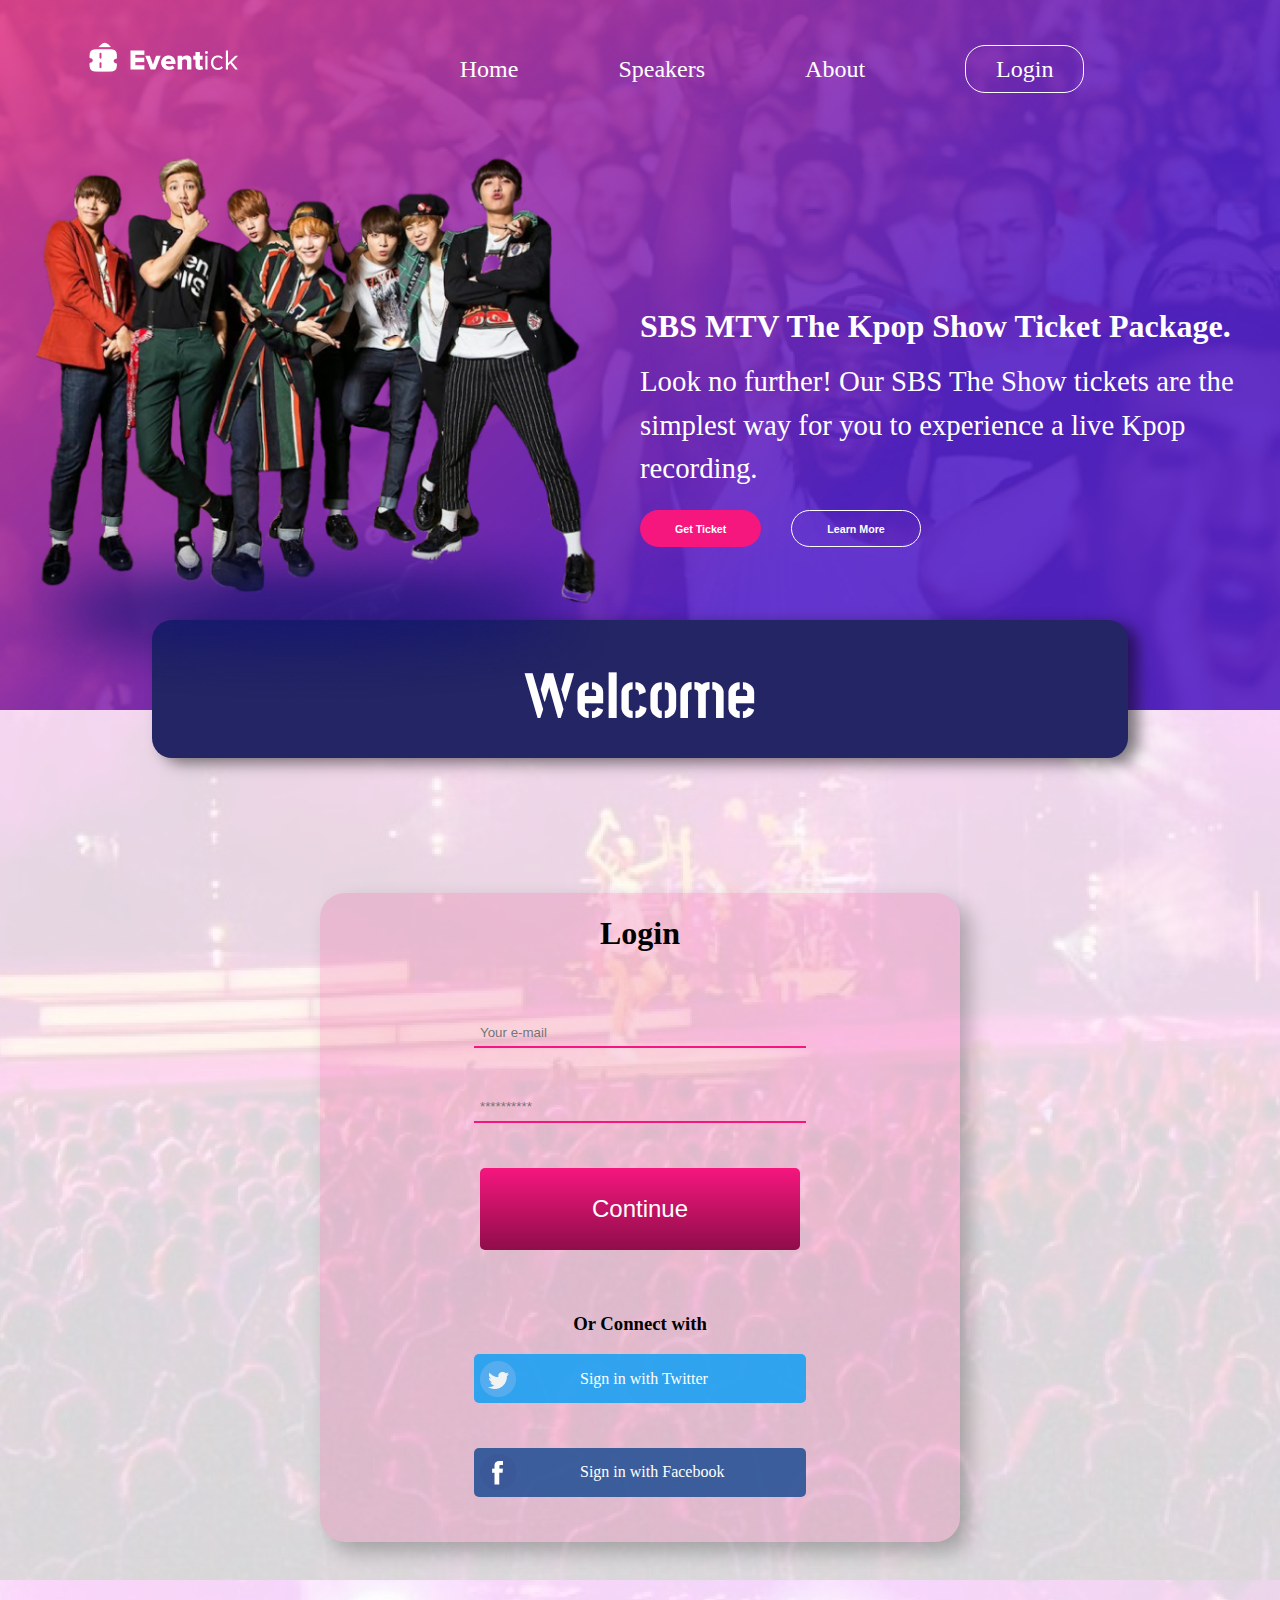
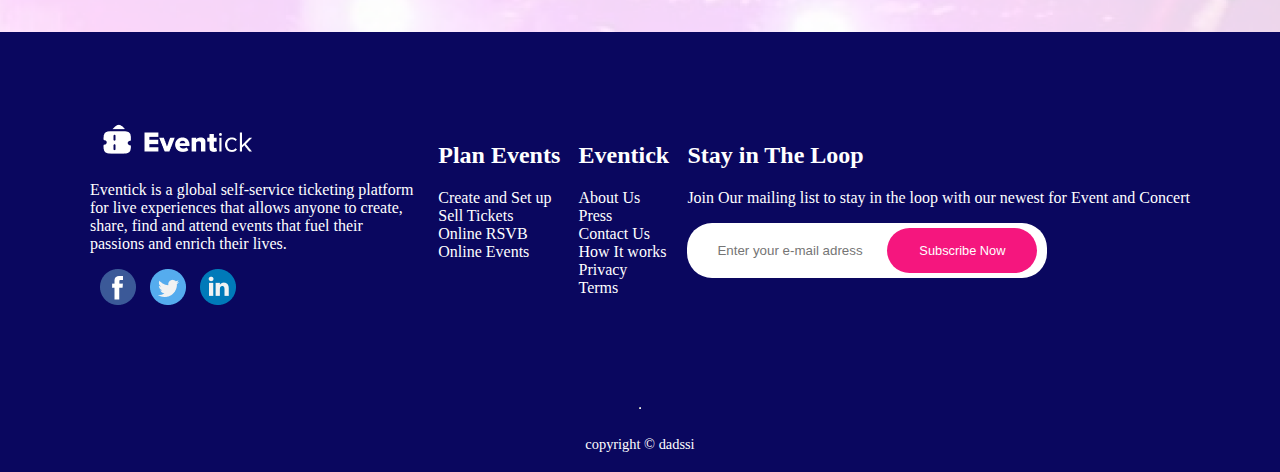
<file: login.html>
<!DOCTYPE html>
<html lang="en">
<head>
    <meta charset="UTF-8">
    <meta name="viewport" content="width=device-width, initial-scale=1.0">
    <link rel="stylesheet" href="style.css">
    <link rel="preconnect" href="https://fonts.googleapis.com">
    <link rel="preconnect" href="https://fonts.gstatic.com" crossorigin>
    <link href="https://fonts.googleapis.com/css2?family=Stick+No+Bills:wght@200..800&display=swap" rel="stylesheet">
    <title>Login page</title>
</head>
<body class="loginpage-body">
    <!-- Header Section  -->
    <header>
        <nav>
            <div class="logo">
                <img src="images/logo1.png" alt="Eventick-logo">
            </div>
            <div class="menu">
                <div class="links">
                    <ul>
                        <li><a href="index.html">Home</a></li>
                        <li><a href="speakers.html">Speakers</a></li>
                        <li><a href="about.html">About</a></li>
                        <li><a class="login-btn" href="login.html">Login</a></li>
                    </ul>
                </div>
            </div>
        </nav>
        <section class="hero-section">
            <div class="hero-img-section">
                <img src="images/hero-img1.png" alt="danseurs">
                <img id="shadow" src="images/hero-img2.png" alt="danseurs">
            </div>
            <div class="hero-info">
                <h2>SBS MTV The Kpop Show Ticket  Package.</h2>
                <p>Look no further! Our SBS The Show tickets are the simplest way for you to experience a live Kpop recording.</p>
                <div class="buttons">
                    <button class="left-btn"><a href="">Get Ticket</a></button>
                    <button class="right-btn"><a href="">Learn More</a></button>
                </div>
            </div>
        </section>
    </header>
    <!-- Login Section -->
    <section class="login-section">
        <h1 id="login-page">Welcome</h1>
    </section>

    <!-- main login section -->
     <div class="login-bg">
        <section class="main-login-section">
            <h1>Login</h1>
            <input type="email" required placeholder="Your e-mail">
            <input type="password" required placeholder="**********">
            <button class="continue-button"><a href="#">Continue</a></button>
            <H3>Or Connect with</H3>
            <div class="twitter">
                <img src="images/twitter-icon.png" alt="twitter-icon">
                <span><a href="">Sign in with Twitter</a></span>
            </div>
            <div class="facebook">
                <img src="images/fb-icon.png" alt="twitter-icon">
                <span><a href="">Sign in with Facebook</a></span>
            </div>
     </section>
     </div>
    <footer>
        <div class="footer-container">
            <div class="about">
                <div class="logo">
                    <img src="images/logo1.png" alt="Eventick-logo">
                </div>
                <p>Eventick is a global self-service ticketing platform for live experiences that allows anyone to create, share, 
                    find and attend events that fuel their passions and enrich their lives.
                </p>
                <div class="social-icons">
                    <img src="images/fb-icon.png" alt="facebook icon">
                    <img src="images/twitter-icon.png" alt="twitter icon">
                    <img src="images/linkedin-icon.png" alt="linkedin icon">
                </div>
            </div>
            <div class="plan-events">
                <h2>Plan Events</h2>
                <div><a href="#">Create and Set up</a></div>
                <div><a href="#">Sell Tickets</a></div>
                <div><a href="#">Online RSVB</a></div>
                <div><a href="#">Online Events</a></div>
            </div>
            <div class="footer-back-menu">
                <h2>Eventick</h2>
                <div><a href="#">About Us</a></div>
                <div><a href="#">Press</a></div>
                <div><a href="#">Contact Us</a></div>
                <div><a href="#">How It works</a></div>
                <div><a href="#">Privacy</a></div>
                <div><a href="#">Terms</a></div>
            </div>
            <div class="newsletter">
                <h2>Stay in The Loop</h2>
                <p>Join Our mailing list to stay in the loop with our newest for Event and Concert</p>
                <div class="mailfield">
                    <input type="email" id="mail" placeholder="Enter your e-mail adress">
                    <button><a href="#">Subscribe Now</a></button>
                </div>
            </div>
        </div>
        <hr>
        <div class="copyright">
            <h4>copyright &copy dadssi</h4>
        </div>
    </footer>
</body>
</html>
</file>
<file: style.css>
body {
  margin: 0;
  font-family: 'Roboto';
}

.loginpage-body {
  background-image: url(images/bg-main-login1.png);
}

/* Header section */
header {
  background-image: url(images/hero-bg.png);
  background-repeat: no-repeat;
  background-size: cover;
  width: 100vw;
}

nav {
  padding: 40px 20px;
  display: flex;
  justify-content: space-around;
  width: 100;
}

.menu {
  display: flex;
  justify-content: space-around;
}

.links {
  justify-content: space-between;
}

.links ul {
  display: flex;
  list-style-type: none;
  margin-right: 60px;
}

.links ul li {
  margin: 0 50px;
  font-size: 1.5em;
}

.links ul a {
  text-decoration: none;
  color: #fff
}

.links ul .login-btn {
  border: 1px solid #fff;
  border-radius: 20px;
  padding: 10px 30px;
}

.hero-section {
  display: flex;
  width: 100%;
  align-items: center;
}

.hero-img-section {
  width: 50%;
  text-align: right;

}

.hero-img-section img {
  max-width: 100%;
}

#shadow {
  margin-top: -100px;
}

.hero-info {
  padding: 10px 10px;
  display: flex;
  flex-direction: column;
  width: 50%;
}

.hero-info h2 {
  font-size: 2em;
  color: #fff;
  line-height: 1.5em;
  margin: 0;
}

.hero-info p {
  margin-top: 10px;
  margin-bottom: 20px;
  font-size: 1.8em;
  font-weight: 100;
  color: #fff;
  line-height: 1.5em;
  padding-right: 10px;
}

.hero-info ul {
  list-style-type: none;
}

.buttons {
  display: flex;
}

.buttons a {
  text-decoration: none;

}

.buttons .left-btn {
  background-color: #F5167E;
  border: none;
  border-radius: 50px;
  font-weight: 600;
  margin-right: 30px;
  padding: 10px 35px;
  text-decoration: none;
  cursor: pointer;
}

.buttons .right-btn {
  background-color: transparent;
  border: 1px solid #fff;
  border-radius: 50px;
  font-weight: 600;
  margin-right: 30px;
  padding: 10px 35px;
  text-decoration: none;
  cursor: pointer;
}

.buttons button a {
  color: #fff;
  font-size: 0.8em;
}

/* Search an event section */
.event-section {
  display: flex;
  background-color: #242565;
  border-radius: 20px;
  color: #fff;
  width: 70%;
  justify-content: space-between;
  padding: 20px 40px;
  align-items: center;
  margin: -10vh auto auto;
  height: 15vh;
  box-shadow: 10px 5px 15px 0px rgba(0, 0, 0, 0.5);
}

.search-events,
.place,
.time {
  display: flex;
  flex-direction: column;
}

form {
  display: flex;
  flex-direction: column;
}

form input {

  background-color: transparent;
  border: none;
  border-bottom: 2px solid #7778B0;
  color: #fff;
  outline: none;
}

form input::placeholder {
  color: #fff;
  font-size: 1.5em;
}

form label {
  font-size: 0.8em;
  margin-bottom: 2vh;
}

/* main section */
.main-section {
  width: 75%;
  margin: auto;
  padding: 20px 0px;
}

.upcoming-header {
  display: flex;
  justify-content: space-between;
  align-items: center;
}

.upcoming-header .selection {
  width: 50%;
  display: flex;
  justify-content: space-between;
}

.upcoming-header select {
  background-color: #F2F4FF;
  border: none;
  outline: none;
  padding: 15px 15px;
  border-radius: 25px;
  width: 30%;
  color: #242565;
  font-size: 0.9em;
  font-weight: bold;
}

.upcoming-header h1 {
  color: #242565;
  font-size: 2.5em;
}

.upcoming-main {
  margin: 0;
}

.upcoming-main .first-line {
  margin-bottom: 40px;
}

.upcoming-main .first-line,
.second-line {
  display: flex;
  justify-content: space-between;
}

.event-card {
  box-shadow: 0px 10px 30px rgba(119, 115, 170, 0.2);
  width: 30%;
}

.event-card img {
  width: 100%;
}

.card-info {
  display: flex;
  padding: 10px 50px 10px 10px;
  border-bottom-left-radius: 25px;
  border-bottom-right-radius: 25px;
}

.card-info .event-date {
  margin-top: 20px;
  margin-right: 20px;
  align-items: center;
}

.card-info .event-date .event-month {
  color: #3D37F1;
  font-size: 0.8em;
  font-weight: bold;
}

.card-info .event-date .event-day {
  font-size: 1.5em;
  font-weight: bold;
}

.card-info .event-details p {
  font-size: 0.8em;
  color: #6d6d6d;
}

.load-more-btn {
  display: flex;
  justify-content: center;
  margin: 40px 0px;
}

#load-more-btn {
  font-size: 1.3em;
  font-weight: bold;
  background-color: transparent;
  border: 2px solid #3D37F1;
  border-radius: 30px;
  padding: 15px 30px;
}

#load-more-btn a {
  text-decoration: none;
  color: #3D37F1;
}

.brands .join-section {
  display: flex;
  flex-direction: column;
  background-color: #EEE1FF;
  width: 100%;
  height: 30vh;
  justify-content: center;
  margin-bottom: 15vh;
}

.brands .join-section h2 {
  text-align: center;
  color: #242565;
  font-size: 2.5em;
}

.brands .join-section h4 {
  text-align: center;
  color: #6A6A6A;
  font-weight: 400;
}

.brands .brands-icons {
  display: flex;
  justify-content: center;
  margin-bottom: 15vh;
}

.brands .brands-icons img {
  height: 10vh;
  width: 10%;
  margin: 0px 40px;
}

.blog-section-head {
  display: flex;
  flex-direction: column;
  width: 100%;
  height: 30vh;
  justify-content: center;
  margin-bottom: 15vh;
}

.blog-section-head h2 {
  text-align: center;
  color: #242565;
  font-size: 2.5em;
}

.blog-section-head h4 {
  text-align: center;
  color: #6A6A6A;
  font-weight: 400;
}

.blog {
  display: flex;
  width: 75%;
  justify-content: space-between;
  padding: 20px 50px;
  margin: auto;
}

.blog .blog-card {
  width: 30%;
}

.blog .blog-card img {
  border-radius: 25px;
}

.blog .card-info .card-details h2 {
  color: #242565;
}

.blog .card-info .card-details h4 {
  color: #6A6A6A;
  font-weight: 400;
}

/* footer  */
footer {
  width: 100%;
  background-color: #0A075F;
  color: #fff;
  display: flex;
  flex-direction: column;
  align-items: center;

}

footer a {
  text-decoration: none;
  color: #fff;
}

footer .footer-container {
  display: flex;
  justify-content: space-between;
  padding: 10vh 10vh;
}

footer .footer-container .about {
  width: 30%;
}

footer .footer-container .about img {
  margin-left: 10px;
}

.footer-container .newsletter .mailfield input {
  position: absolute;
  padding: 20px 30px;
  border: none;
  outline: none;
  border-radius: 25px;
  width: 300px;
}

footer .footer-container .newsletter .mailfield button {
  position: absolute;
  border: none;
  background-color: #F5167E;
  color: #fff;
  padding: 15px 15px;
  border-radius: 40px;
  font-weight: 500;
  font-size: 0.8em;
  margin: 5px 200px;
  width: 150px;
}

.copyright h4 {
  color: #fff;
  font-size: 0.9em;
  font-weight: 400;
}

/* login page  */
.login-section {
  background-color: #242565;
  border-radius: 20px;
  color: #fff;
  width: 70%;
  padding: 20px 40px;
  align-items: center;
  margin: -10vh auto auto;
  box-shadow: 10px 5px 15px 0px rgba(0, 0, 0, 0.5);
}

.login-section h1 {
  text-align: center;
  font-family: "Stick No Bills";
  font-size: 4em;
  margin: 2vh auto auto;
}

.login-bg {
  padding-top: 15vh;
}

.login-bg .main-login-section {
  display: flex;
  flex-direction: column;
  width: 50%;
  margin: auto;
  background-color: rgba(237, 70, 144, 20%);
  align-items: center;
  border-radius: 25px;
  box-shadow: 10px 10px 20px rgba(0, 0, 0, 0.25);
  margin-bottom: 10vh;
}

.main-login-section h1 {
  padding-bottom: 5vh;
}

.main-login-section input {
  margin-bottom: 5vh;
  width: 50%;
  border: none;
  border-bottom: 2px solid #F5167E;
  outline: none;
  background: transparent;
  padding: 1%;
}

.main-login-section .continue-button {
  margin-bottom: 5vh;
  width: 50%;
  border: none;
  border-radius: 5px;
  background: linear-gradient(#F5167E, #8F0D4A);
  padding: 3vh 0;
  color: #fff;
}

.main-login-section .continue-button a {
  text-decoration: none;
  color: #fff;
  font-size: 1.5rem;
}

.main-login-section .twitter {
  display: flex;
  align-items: center;
  justify-content: flex-start;
  margin-bottom: 5vh;
  width: 50%;
  border-radius: 5px;
  background-color: rgba(29, 161, 242, 0.90);
  color: #fff;
  padding: 1%;
}

.main-login-section .twitter img {
  margin-right: 20%;
}

.main-login-section .facebook {
  display: flex;
  align-items: center;
  justify-content: flex-start;
  margin-bottom: 5vh;
  width: 50%;
  border: none;
  border-radius: 5px;
  background-color: rgba(41, 83, 150, 0.90);
  color: #fff;
  padding: 1%;
}

.main-login-section .facebook a {
  text-decoration: none;
  color: #fff;
}

.main-login-section .twitter a {
  text-decoration: none;
  color: #fff;
}

.main-login-section .facebook img {
  margin-right: 20%;
}

/* speakers page */
.speakers .first-line {
  display: flex;
  justify-content: space-around;
  width: 80%;
  margin: auto;
}

.speakers .second-line {
  display: flex;
  justify-content: space-around;
  width: 80%;
  margin: auto;
  margin-top: -100px;
}

.speaker-card {
  display: flex;
  flex-direction: column;
  align-items: center;
  width: 295px;
  height: 450px;
  margin: 3rem;
  position: relative;
}

.speaker-info {
  background: rgb(36, 37, 101);
  background: linear-gradient(90deg, rgba(36, 37, 101, 1) 0%, rgba(72, 74, 203, 1) 35%, rgba(36, 37, 101, 1) 100%);
  display: flex;
  padding: 5px;
  border-radius: 25px;
  width: 80%;
  display: flex;
  flex-direction: column;
  justify-content: space-around;
  position: absolute;
  margin-top: 240px;
}

.speakers .first-line .speaker-card img {
  width: 100%;
  border-radius: 25px;
}

.speakers .second-line .speaker-card img {
  width: 100%;
  border-radius: 25px;
}

.speakers .second-line .speaker-card span {
  text-align: center;
  color: #fff;
  font-size: 1.3rem;
}

.speakers .first-line .speaker-card span {
  text-align: center;
  color: #fff;
  font-size: 1.3rem;
}

.speakers .second-line .speaker-card p {
  text-align: center;
  color: #C4C4C4;
}

.speakers .first-line .speaker-card p {
  text-align: center;
  color: #C4C4C4;
}

/* about page */

.container {
  width: 70%;
  background-color: #EEE1FF;
  padding: 20px;
  box-shadow: 0 4px 8px rgba(0, 0, 0, 0.1);
  border-radius: 8px;
  margin: auto;
  margin-top: 50px;
  margin-bottom: 20px;
}

.row {
  display: flex;
  justify-content: space-between;
  align-items: center;
  margin-bottom: 0;
  background-color: #EEE1FF;
}

.row:last-child {
  margin-bottom: 0;
}

.text,
.image {
  width: 50%;
}

#ticket {
  max-width: 100%;
  height: auto;
  display: block;
  border-radius: 8px 8px 0 0;
}

#creators {
  max-width: 100%;
  height: auto;
  display: block;
}

#gnawa {
  max-width: 100%;
  height: auto;
  display: block;
  border-radius: 0 0 8px 8px;
}

.text h2 {
  margin-bottom: 10px;
  color: #333;
  font-family: "Stick No Bills";
  font-size: 3rem;
  text-align: center;
}

.text p {
  color: #666;
  line-height: 2;
  font-size: 1.2rem;
}


.header-phone {
  display: none;
}

/* pour les tailles des écrants qui ne dépasse pas 900px */


@media screen and (max-width: 415px) {
  body {
    margin: 0;
    font-family: 'Roboto';
  }

  .login-section {
    display: none;
  }

  .header-phone {
    display: flex;
    flex-direction: column;
  }

  .header-phone .navbar {
    display: flex;
    height: 80px;
    background-image: linear-gradient(to right, #8f0d4a, #a70f57, #c11264, #db1471, #f5167e);
    /* background-color: #8F0D4A; */
    justify-content: space-between;
    align-items: center;
    padding: 0 15px;
  }

  .header-phone .drop-down-menu {
    display: flex;
    flex-direction: column;
    align-items: center;
    background-image: linear-gradient(to right, #8f0d4a, #a70f57, #c11264, #db1471, #f5167e);
    margin-top: -81px;
    display: none;
  }

  /* start */

  .menu-icon {
    display: inline-block;
    width: 10px;
    height: 30px;
    cursor: pointer;
  }


  input[type="checkbox"] {
    display: none;
  }



  .dropdown-menu {
    display: none;
    position: absolute;
    top: 40px;
    left: 0;
    background-color: #fff;
    padding: 10px;
    box-shadow: 0 4px 8px rgba(0, 0, 0, 0.1);
  }


  #menu-icon:checked~.drop-down-menu {
    display: block;
  }


  .dropdown-menu li {
    list-style: none;
    padding: 8px 16px;
  }

  .dropdown-menu li:hover {
    background-color: #eee;
  }


  .header-phone .drop-down-menu a {
    text-decoration: none;
    color: #fff;
  }

  .header-phone .hero {
    display: flex;
  }

  .drop-down-menu .menu {
    border-bottom: solid 1px #fff;
    margin: 0;
    width: 100%;
    color: #fff;
    font-size: 10px;
  }

  .drop-down-menu .menu1 {
    border-top: solid 1px #fff;
    font-size: 14px;
  }

  .header-phone .navbar img {
    height: 40px;
    width: 40px;
  }

  .header-phone .navbar #logo {
    height: 40px;
    width: 140px;
  }

  .header-phone .navbar span {
    color: #fff;
    margin-right: 20px;
    font-size: 3rem;
  }

  /* .header-phone .navbar img{
  display: flex;
  height: 100px;
  background-color: #8F0D4A;
  justify-content: space-between;
  align-items: center;
  padding: 0 15px;
} */


  /* Header section */
  header {
    display: none;
  }


  header .logo img {
    width: 110px;

  }

  .menu .links {
    display: flex;
    flex-direction: column;
    justify-content: flex-start;
    /* justify-content: space-around; */
  }

  .menu .links ul {
    /* display: flex; */
    /* list-style-type: none; */
    /* margin-right: 60px; */
  }

  .links ul li {
    margin: 0 50px;
    font-size: 1.5em;
  }

  nav {
    /* padding: 40px 20px;*/
    display: flex;
    flex-direction: column;
    justify-content: space-around;
  }


  .links ul a {
    text-decoration: none;
    color: #fff
  }

  .links ul .login-btn {
    border: 1px solid #fff;
    border-radius: 20px;
    padding: 10px 30px;
  }

  .hero-section {
    display: flex;
    width: 100%;
    align-items: center;
  }

  .hero-img-section {
    width: 50%;
    text-align: right;

  }

  .hero-img-section img {
    max-width: 100%;
  }

  #shadow {
    margin-top: -100px;
  }

  .hero-info {
    padding: 10px 10px;
    display: flex;
    flex-direction: column;
    width: 50%;
  }

  .hero-info h2 {
    font-size: 2em;
    color: #fff;
    line-height: 1.5em;
    margin: 0;
  }

  .hero-info p {
    margin-top: 10px;
    margin-bottom: 20px;
    font-size: 1.8em;
    font-weight: 100;
    color: #fff;
    line-height: 1.5em;
    padding-right: 10px;
  }

  .hero-info ul {
    list-style-type: none;
  }

  .buttons {
    display: flex;
  }

  .buttons a {
    text-decoration: none;

  }

  .buttons .left-btn {
    background-color: #F5167E;
    border: none;
    border-radius: 50px;
    font-weight: 600;
    margin-right: 30px;
    padding: 10px 35px;
    text-decoration: none;
    cursor: pointer;
  }

  .buttons .right-btn {
    background-color: transparent;
    border: 1px solid #fff;
    border-radius: 50px;
    font-weight: 600;
    margin-right: 30px;
    padding: 10px 35px;
    text-decoration: none;
    cursor: pointer;
  }

  .buttons button a {
    color: #fff;
    font-size: 0.8em;
  }

  /* Search an event section */
  .event-section {
    display: flex;
    background-color: #242565;
    border-radius: 20px;
    color: #fff;
    width: 70%;
    justify-content: space-between;
    padding: 20px 40px;
    align-items: center;
    margin: -10vh auto auto;
    height: 15vh;
    box-shadow: 10px 5px 15px 0px rgba(0, 0, 0, 0.5);
  }

  .search-events,
  .place,
  .time {
    display: flex;
    flex-direction: column;
  }

  form {
    display: flex;
    flex-direction: column;
  }

  form input {

    background-color: transparent;
    border: none;
    border-bottom: 2px solid #7778B0;
    color: #fff;
    outline: none;
  }

  form input::placeholder {
    color: #fff;
    font-size: 1.5em;
  }

  form label {
    font-size: 0.8em;
    margin-bottom: 2vh;
  }

  /* footer  */
  footer {
    width: 100%;
    background-color: #0A075F;
    color: #fff;
    display: flex;
    flex-direction: column;
    align-items: center;

  }

  footer a {
    text-decoration: none;
    color: #fff;
  }

  footer .footer-container {
    display: flex;
    justify-content: space-between;
    padding: 10vh 10vh;
  }

  footer .footer-container .about {
    width: 30%;
  }

  footer .footer-container .about img {
    margin-left: 10px;
  }

  .footer-container .newsletter .mailfield input {
    position: absolute;
    padding: 20px 30px;
    border: none;
    outline: none;
    border-radius: 25px;
    width: 300px;
  }

  footer .footer-container .newsletter .mailfield button {
    position: absolute;
    border: none;
    background-color: #F5167E;
    color: #fff;
    padding: 15px 15px;
    border-radius: 40px;
    font-weight: 500;
    font-size: 0.8em;
    margin: 5px 200px;
    width: 150px;
  }

  .copyright h4 {
    color: #fff;
    font-size: 0.9em;
    font-weight: 400;
  }

  /* about page */

  .container {
    width: 70%;
    background-color: #EEE1FF;
    padding: 20px;
    box-shadow: 0 4px 8px rgba(0, 0, 0, 0.1);
    border-radius: 8px;
    margin: auto;
    margin-top: 50px;
    margin-bottom: 20px;
  }

  .row {
    display: flex;
    justify-content: space-between;
    align-items: center;
    margin-bottom: 0;
    background-color: #EEE1FF;
  }

  .row:last-child {
    margin-bottom: 0;
  }

  .text,
  .image {
    width: 50%;
  }

  #ticket {
    max-width: 100%;
    height: auto;
    display: block;
    border-radius: 8px 8px 0 0;
  }

  #creators {
    max-width: 100%;
    height: auto;
    display: block;
  }

  #gnawa {
    max-width: 100%;
    height: auto;
    display: block;
    border-radius: 0 0 8px 8px;
  }

  .text h2 {
    margin-bottom: 10px;
    color: #333;
    font-family: "Stick No Bills";
    font-size: 3rem;
    text-align: center;
  }

  .text p {
    color: #666;
    line-height: 2;
    font-size: 1.2rem;
  }

}
</file>
